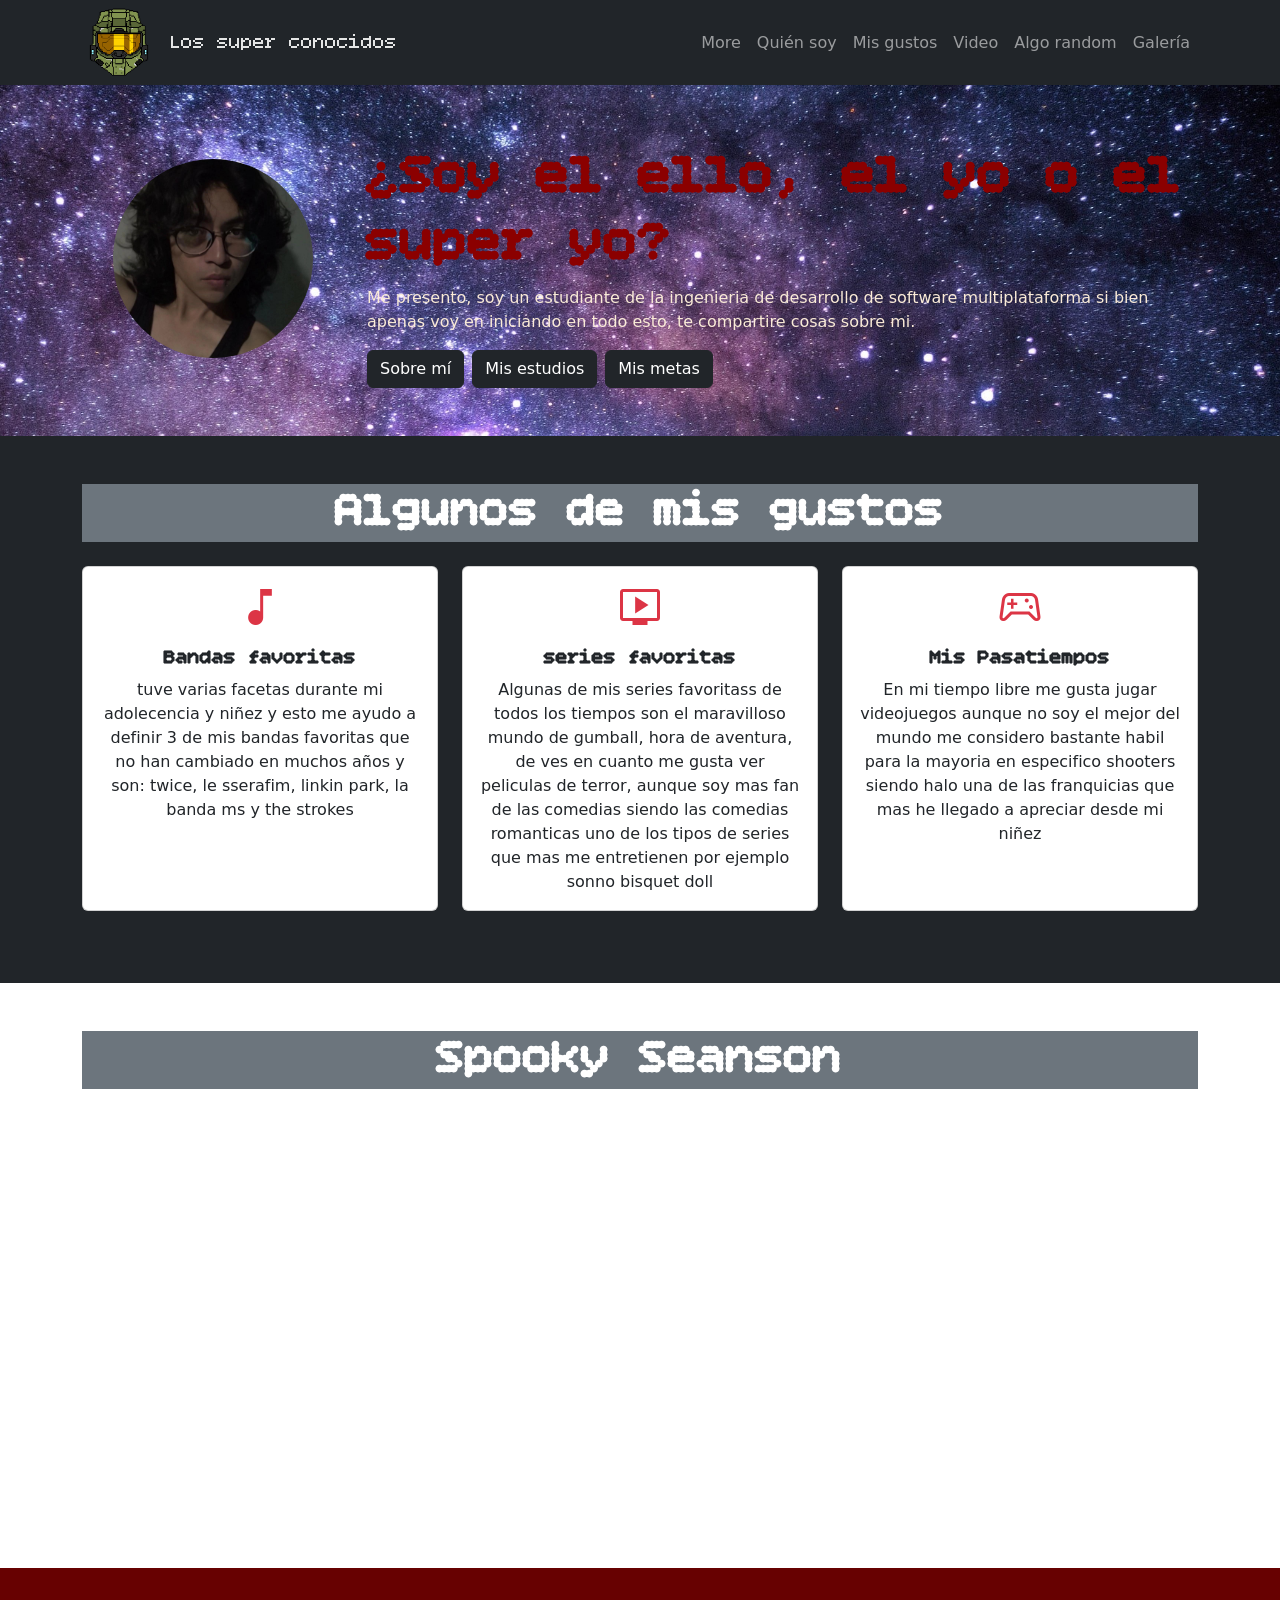
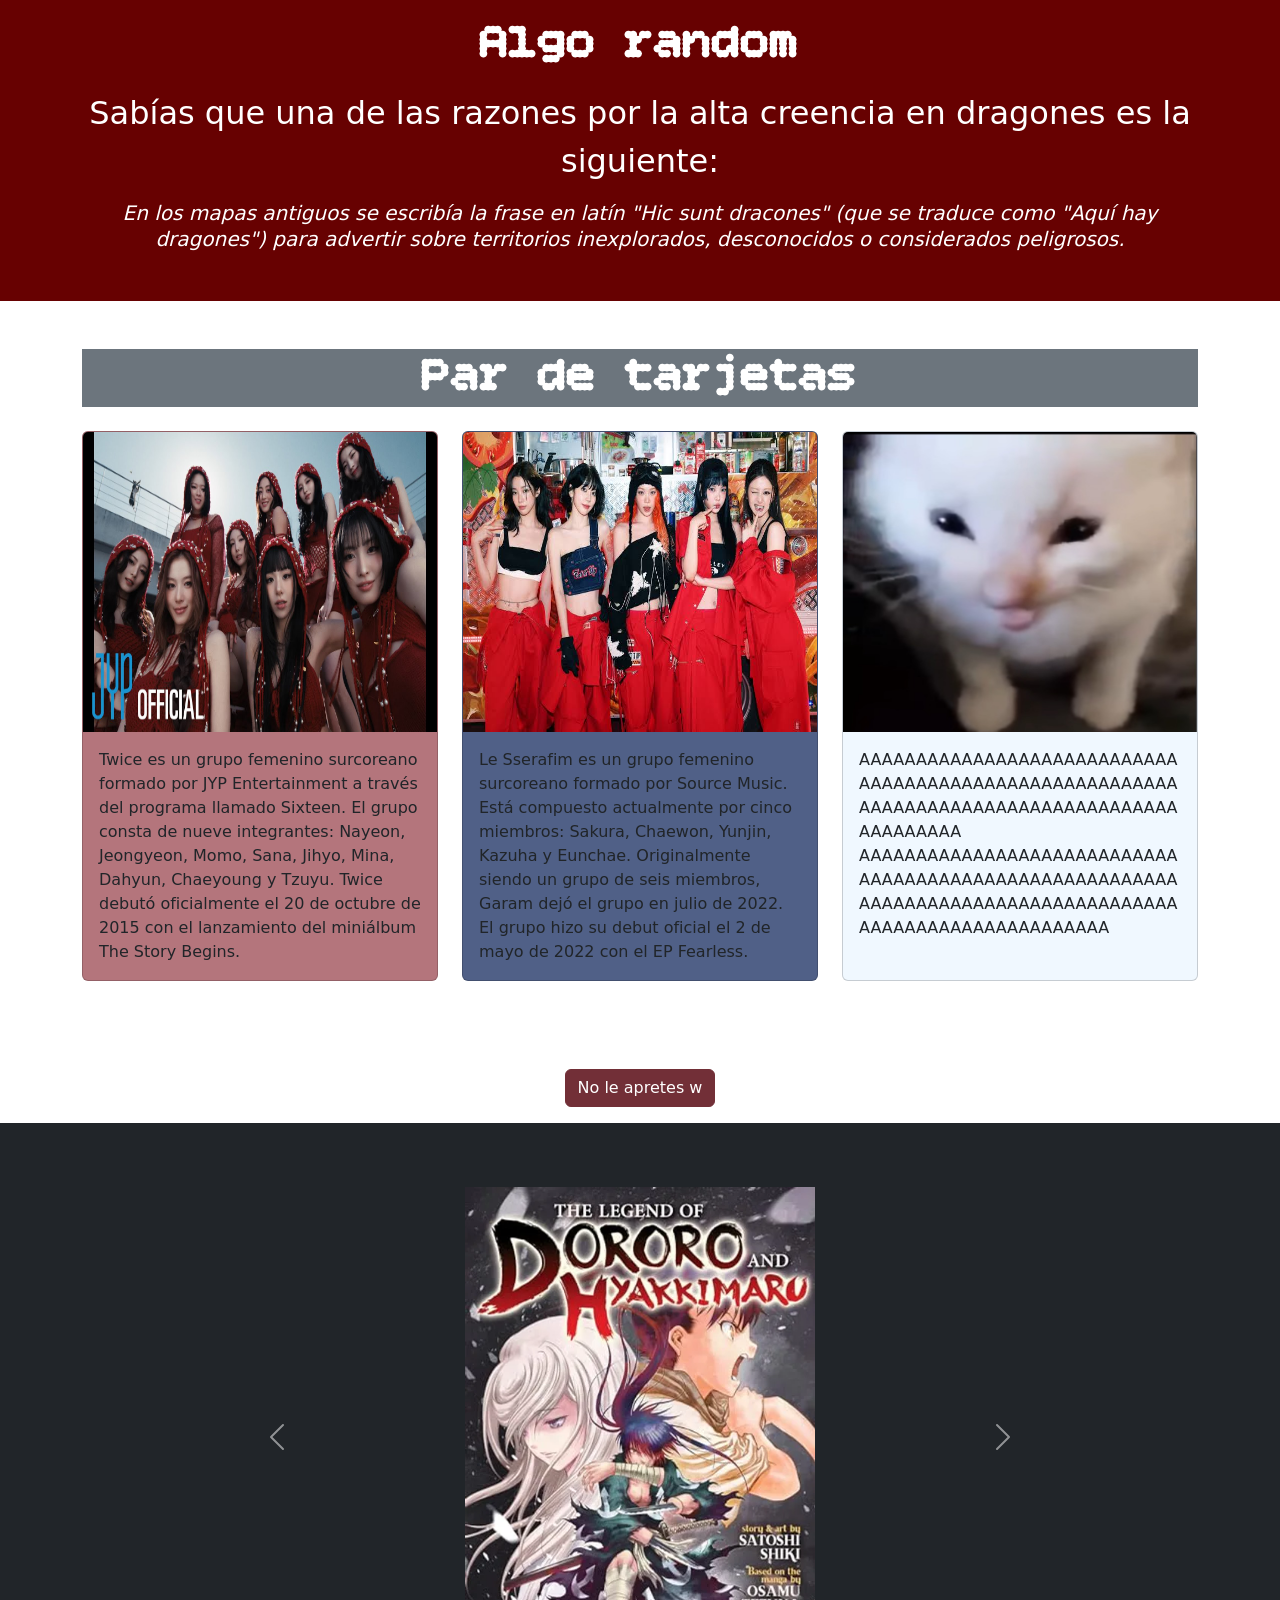
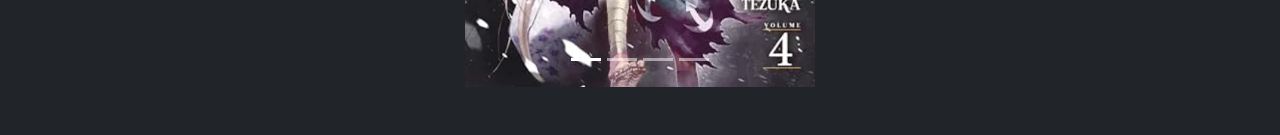
<file: index.html>
<!DOCTYPE html>
<html lang="es">

<head>
    <meta charset="UTF-8">
    <meta name="viewport" content="width=device-width, initial-scale=1.0">
    <meta name="Copyright" content="@ 2026 Ernesto Alonso Cedillo Guerrero">
    <meta name="Descripcion" content="Pagina portafolio personal">
    <meta name="Keywords" content="Ingenieria, Ernesto">
    <title>Pense que ya sabias</title>

    <link href="https://fonts.googleapis.com/css2?family=Bitcount+Single:wght@100..900&display=swap" rel="stylesheet">
    <link rel="stylesheet" href="https://fonts.googleapis.com/css2?family=Material+Symbols+Outlined:opsz,wght,FILL,GRAD@24,400,0,0" />

    <link rel="stylesheet" href="CSS/bootstrap.min.css">
    <link rel="stylesheet" href="CSS/estilos.css">
    <link rel="shortcut icon" href="iconos/LOGO2.png" type="image/x-icon">
</head>

<body style="background-image: url('imagenes/Fondo.jpg'); background-size: cover; background-position: center; background-attachment: fixed;">

    <header class="navbar navbar-expand-lg bg-dark py-0 navbar-dark fixed-top">
        <nav class="container">
            <a class="navbar-brand" href="#quien">
                <img src="imagenes/LOGO2.png" alt="Logo" class="d-inline-block align-text-middle logotipo">
                Los super conocidos
            </a>
            <button class="navbar-toggler" type="button" data-bs-toggle="collapse"
                data-bs-target="#menuPrincipal" aria-controls="menuPrincipal"
                aria-expanded="false" aria-label="Abrir menú">
                <span class="navbar-toggler-icon"></span>
            </button>

            <div class="collapse navbar-collapse" id="menuPrincipal">
                <div class="navbar-nav ms-auto">
                    <a class="nav-link" href="more.html">More</a>
                    <a class="nav-link" href="#quien">Quién soy</a>
                    <a class="nav-link" href="#gustos">Mis gustos</a>
                    <a class="nav-link" href="#video">Video</a>
                    <a class="nav-link" href="#random">Algo random</a>
                    <a class="nav-link" href="#galeria">Galería</a>
                </div>
            </div>
        </nav>
    </header>

    <section id="quien" class="container py-5">
        <div class="row align-items-center">
            <figure class="col-8 offset-2 col-md-4 offset-md-0 col-lg-3 text-center">
                <img src="imagenes/yo.jpg" alt="Foto de perfil" width="200" height="200"
                    class="rounded-circle img-fluid foto-perfil">
            </figure>

            <article class="col-12 col-md-8 col-lg-9 text-center text-md-start">
                <h1 class="display-4 fw-bold" style="color: darkred;">¿Soy el ello, el yo o el super yo?</h1>
                <p style="color: antiquewhite;">
                    Me presento, soy un estudiante de la ingenieria de desarrollo de software multiplataforma
                    si bien apenas voy en iniciando en todo esto, te compartire cosas sobre mi.
                </p>
                <div class="d-flex flex-wrap gap-2 justify-content-center justify-content-md-start">
                    <button type="button" class="btn btn-dark" data-bs-toggle="modal"
                        data-bs-target="#modal_uno">Sobre mí</button>
                    <button type="button" class="btn btn-dark" data-bs-toggle="modal"
                        data-bs-target="#modal_dos">Mis estudios</button>
                    <button type="button" class="btn btn-dark" data-bs-toggle="modal"
                        data-bs-target="#modal_tres">Mis metas</button>
                </div>
            </article>
        </div>
    </section>

    <section id="gustos" class="bg-dark py-5">
        <div class="container">
            <h2 class="display-5 fw-bold text-center text-bg-secondary mb-4">Algunos de mis gustos</h2>

            <div class="row">
                <article class="col-10 offset-1 col-md-6 offset-md-0 col-lg-4 mb-4">
                    <div class="card h-100 text-center">
                        <div class="card-body">
                            <span class="material-symbols-outlined text-danger">music_note</span>
                            <h3 class="card-title h5 fw-bold">Bandas favoritas</h3>
                            <p class="card-text">
                                tuve varias facetas durante mi adolecencia y niñez y esto me ayudo a definir 3 de mis bandas favoritas que no han cambiado en muchos años
                                y son: twice, le sserafim, linkin park, la banda ms y the strokes
                            </p>
                        </div>
                    </div>
                </article>

                <article class="col-10 offset-1 col-md-6 offset-md-0 col-lg-4 mb-4">
                    <div class="card h-100 text-center">
                        <div class="card-body">
                            <span class="material-symbols-outlined text-danger">live_tv</span>
                            <h3 class="card-title h5 fw-bold">series favoritas</h3>
                            <p class="card-text">
                                Algunas de mis series favoritass de todos los tiempos son el maravilloso mundo de gumball, hora de aventura, de ves en cuanto me gusta ver peliculas de terror, aunque soy mas fan de las comedias
                                siendo las comedias romanticas uno de los tipos de series que mas me entretienen por ejemplo sonno bisquet doll

                            </p>
                        </div>
                    </div>
                </article>

                <article class="col-10 offset-1 col-md-6 offset-md-0 col-lg-4 mb-4">
                    <div class="card h-100 text-center">
                        <div class="card-body">
                            <span class="material-symbols-outlined text-danger">sports_esports</span>
                            <h3 class="card-title h5 fw-bold"> Mis Pasatiempos</h3>
                            <p class="card-text">
                                En mi tiempo libre me gusta jugar videojuegos aunque no soy el mejor del mundo me considero bastante habil para la mayoria
                                en especifico shooters siendo halo una de las franquicias que mas he llegado a apreciar desde mi niñez
                            </p>
                        </div>
                    </div>
                </article>
            </div>
        </div>
    </section>

    <section id="video" class="container py-5">
        <h2 class="display-5 fw-bold text-center text-bg-secondary mb-4">Spooky Seanson</h2>
        <iframe id="video-youtube" class="w-100"
            src="https://www.youtube.com/embed/gQaCiOdQKxk?si=9TJqZdLeyEkj-Uqx"
            title="Video favorito" allowfullscreen loading="lazy"
            referrerpolicy="strict-origin-when-cross-origin"></iframe>
    </section>

    <section id="random" class="text-center text-white py-5" style="background-color: rgb(103, 1, 1);">
        <article class="container">
            <h2 class="display-5 fw-bold mb-3">Algo random</h2>
            <p class="fs-2">Sabías que una de las razones por la alta creencia en dragones es la siguiente:</p>
            <span class="h5 fst-italic">En los mapas antiguos se escribía la frase en latín "Hic sunt dracones" (que se traduce como "Aquí hay dragones") para advertir sobre territorios inexplorados, desconocidos o considerados peligrosos.
            </span>
        </article>
    </section>

    <section id="galeria" class="container py-5">
        <h2 class="display-5 fw-bold text-center text-bg-secondary mb-4">Par de tarjetas</h2>

        <div class="row">
            <article class="col-10 offset-1 col-md-6 offset-md-0 col-lg-4 mb-4">
                <div class="card h-100" style="background-color: #b4757c;">
                <img src="imagenes/twice.jpg" class="card-img-top" alt="Imagen 1">
                    <div class="card-body">
                     <p class="card-text">
                         Twice es un grupo femenino surcoreano formado por JYP Entertainment a través del programa llamado Sixteen.
                         El grupo consta de nueve integrantes: Nayeon, Jeongyeon, Momo, Sana, Jihyo, Mina, Dahyun, Chaeyoung y Tzuyu.
                          Twice debutó oficialmente el 20 de octubre de 2015 con el lanzamiento del miniálbum The Story Begins.​
                    </p>
                    </div>
                </div>
            </article>

            <article class="col-10 offset-1 col-md-6 offset-md-0 col-lg-4 mb-4">
                <div class="card h-100" style="background-color: rgb(80, 96, 135);">
                    <img src="imagenes/LE_1.jpg" class="card-img-top" alt="Imagen 2">
                    <div class="card-body">
                        <p class="card-text">
                            Le Sserafim es un grupo femenino surcoreano formado por Source Music. Está compuesto actualmente por cinco miembros: Sakura, Chaewon, Yunjin, Kazuha y Eunchae. Originalmente siendo un grupo de seis miembros,
                             Garam dejó el grupo en julio de 2022. El grupo hizo su debut oficial el 2 de mayo de 2022 con el EP Fearless.
                        </p>
                    </div>
                </div>
            </article>

            <article class="col-10 offset-1 col-md-6 offset-md-0 col-lg-4 mb-4">
                <div class="card h-100" style="background-color: aliceblue;">
                    <img src="imagenes/AAAAAAAA.jpeg" class="card-img-top" alt="Imagen 3">
                    <div class="card-body">
                        <p class="card-text">
                            AAAAAAAAAAAAAAAAAAAAAAAAAAAAAAAAAAAAAAAAAAAAAAAAAAAAAAAAAAAAAAAAAAAAAAAAAAAAAAAAAAAAAAAAAAAAA
                            AAAAAAAAAAAAAAAAAAAAAAAAAAAAAAAAAAAAAAAAAAAAAAAAAAAAAAAAAAAAAAAAAAAAAAAAAAAAAAAAAAAAAAAAAAAAAAAAAAAAAAAAAA
                        </p>
                    </div>
                </div>
            </article>
        </div>
    </section>

<section id="boton_video" class="container py-3 text-center">
    <button type="button" class="btn" data-bs-toggle="modal"
        data-bs-target="#modal_videoR"
        style="background-color:#722f37; border-color:#722f37; color:#fff;">
        No le apretes w
    </button>
</section>

<section id="slider" class="container-fluid bg-dark p-0 pt-3 pb-3 pt-lg-5">

    <div id="carruselSlider" class="carousel slide mt-3 col-8 offset-2">


        <div class="carousel-indicators">
            <button type="button" data-bs-target="#carruselSlider" data-bs-slide-to="0" class="active"
                aria-current="true" aria-label="Slide 1"></button>
            <button type="button" data-bs-target="#carruselSlider" data-bs-slide-to="1"
                aria-label="Slide 2"></button>
            <button type="button" data-bs-target="#carruselSlider" data-bs-slide-to="2"
                aria-label="Slide 3"></button>
            <button type="button" data-bs-target="#carruselSlider" data-bs-slide-to="3"
                aria-label="Slide 4"></button>
        </div>

        <div class="carousel-inner">

            <div class="carousel-item active">
                <img src="imagenes/DR.webp" class="d-block w-100" alt="Descripción de la imagen 1">
                <div class="carousel-caption d-none d-md-block">

                </div>
            </div>

            <div class="carousel-item">
                <img src="imagenes/tk_1.webp" class="d-block w-100" alt="Descripción de la imagen 2">
                <div class="carousel-caption d-none d-md-block">

                </div>
            </div>

            <div class="carousel-item">
                <img src="imagenes/DM_1.avif" class="d-block w-100" alt="Descripción de la imagen 3">
                <div class="carousel-caption d-none d-md-block">
                </div>
            </div>

            <div class="carousel-item">
                <img src="imagenes/Ak_2.jpg" class="d-block w-100" alt="Descripción de la imagen 4">
                <div class="carousel-caption d-none d-md-block">

                </div>
            </div>

        </div>

        <button class="carousel-control-prev" type="button" data-bs-target="#carruselSlider"
            data-bs-slide="prev">
            <span class="carousel-control-prev-icon" aria-hidden="true"></span>
            <span class="visually-hidden">Anterior</span>
        </button>
        <button class="carousel-control-next" type="button" data-bs-target="#carruselSlider"
            data-bs-slide="next">
            <span class="carousel-control-next-icon" aria-hidden="true"></span>
            <span class="visually-hidden">Siguiente</span>
        </button>

    </div>
</section>

    <footer class="container-fluid bg-dark text-white text-center">
        <p class="py-3 mb-0"></p>
    </footer>

    <div class="modal fade" id="modal_uno" tabindex="-1" aria-labelledby="modal_uno_titulo" aria-hidden="true">
        <div class="modal-dialog modal-dialog-centered">
            <div class="modal-content">
                <div class="modal-header">
                    <h2 class="modal-title fs-5 fw-bold" id="modal_uno_titulo">Sobre mí</h2>
                    <button type="button" class="btn-close" data-bs-dismiss="modal" aria-label="Cerrar"></button>
                </div>
                <div class="modal-body text-center">
                    <img src="imagenes/gato.jpeg" alt="Imagenceo" class="img-fluid mb-3">
                    <p>
                        esta es mi gata siames llamada kelly es lo unico que se tiene que saber de mi aparte de que estudio en una ingenieria en sistemas
                    </p>
                </div>
                <div class="modal-footer">
                    <button type="button" class="btn btn-secondary" data-bs-dismiss="modal">Cerrar</button>
                </div>
            </div>
        </div>
    </div>

    <div class="modal fade" id="modal_dos" tabindex="-1" aria-labelledby="modal_dos_titulo" aria-hidden="true">
        <div class="modal-dialog modal-dialog-centered">
            <div class="modal-content">
                <div class="modal-header">
                    <h2 class="modal-title fs-5 fw-bold" id="modal_dos_titulo">Mis estudios</h2>
                    <button type="button" class="btn-close" data-bs-dismiss="modal" aria-label="Cerrar"></button>
                </div>
                <div class="modal-body text-center">
                    <p>
                        En mis estudios puedo decir que lo unico importante hasta el momento es que mi vida estudiantil comenzo con la preparatoria tecnica, fui al cbtis
                        y proximamente entre a la utl aunque principalmente como estudiante de gatronomia, como no fue lo mio cambie de carrera y dentro de un año volvi a ingresar aunque ahora como ingeniero en sistemas 
                    </p>
                </div>
                <div class="modal-footer">
                    <button type="button" class="btn btn-secondary" data-bs-dismiss="modal">Cerrar</button>
                </div>
            </div>
        </div>
    </div>

    <div class="modal fade" id="modal_tres" tabindex="-1" aria-labelledby="modal_tres_titulo" aria-hidden="true">
        <div class="modal-dialog modal-dialog-centered">
            <div class="modal-content">
                <div class="modal-header">
                    <h2 class="modal-title fs-5 fw-bold" id="modal_tres_titulo">Mis metas</h2>
                    <button type="button" class="btn-close" data-bs-dismiss="modal" aria-label="Cerrar"></button>
                </div>
                <div class="modal-body text-center">
                    <img src="imagenes/cEO_sex.jpeg" alt="Imagen 3" class="img-fluid mb-3">
                    <p>
                        Este es el tipo de hombre que es mi ejemplo a seguir
                    </p>
                </div>
                <div class="modal-footer">
                    <button type="button" class="btn btn-secondary" data-bs-dismiss="modal">Cerrar</button>
                </div>
            </div>
        </div>
    </div>
<div class="modal fade" id="modal_videoR" tabindex="-1" aria-labelledby="modal_video_Ricktroll" aria-hidden="true">
    <div class="modal-dialog modal-lg modal-dialog-centered">
        <div class="modal-content">
            <div class="modal-header">
                <h2 class="modal-title fs-5 fw-bold" id="modal_video_Ricktroll">Te dije que no lo hicieras w</h2>
                <button type="button" class="btn-close" data-bs-dismiss="modal" aria-label="Cerrar"></button>
            </div>
            <div class="modal-body">
               
                <iframe id="video_Rickroll" class="w-100"
                    data-src="https://www.youtube.com/embed/eBGIQ7ZuuiU?si=RJYG7pu--AclJjse" 
                    title="Video" allow="autoplay; encrypted-media; fullscreen" allowfullscreen></iframe>
            </div>
        </div>
    </div>
</div>

    <script src="js/bootstrap.min.js"></script>
    <script>
    const ventana_video = document.getElementById("modal_videoR");
    const video_modal = document.getElementById("video_Rickroll");

    ventana_video.addEventListener("show.bs.modal", () => {
        video_modal.src = video_modal.dataset.src;
    });
    ventana_video.addEventListener("hidden.bs.modal", () => {
        video_modal.src = "";
    });
</script>
</body>

</html>
</file>
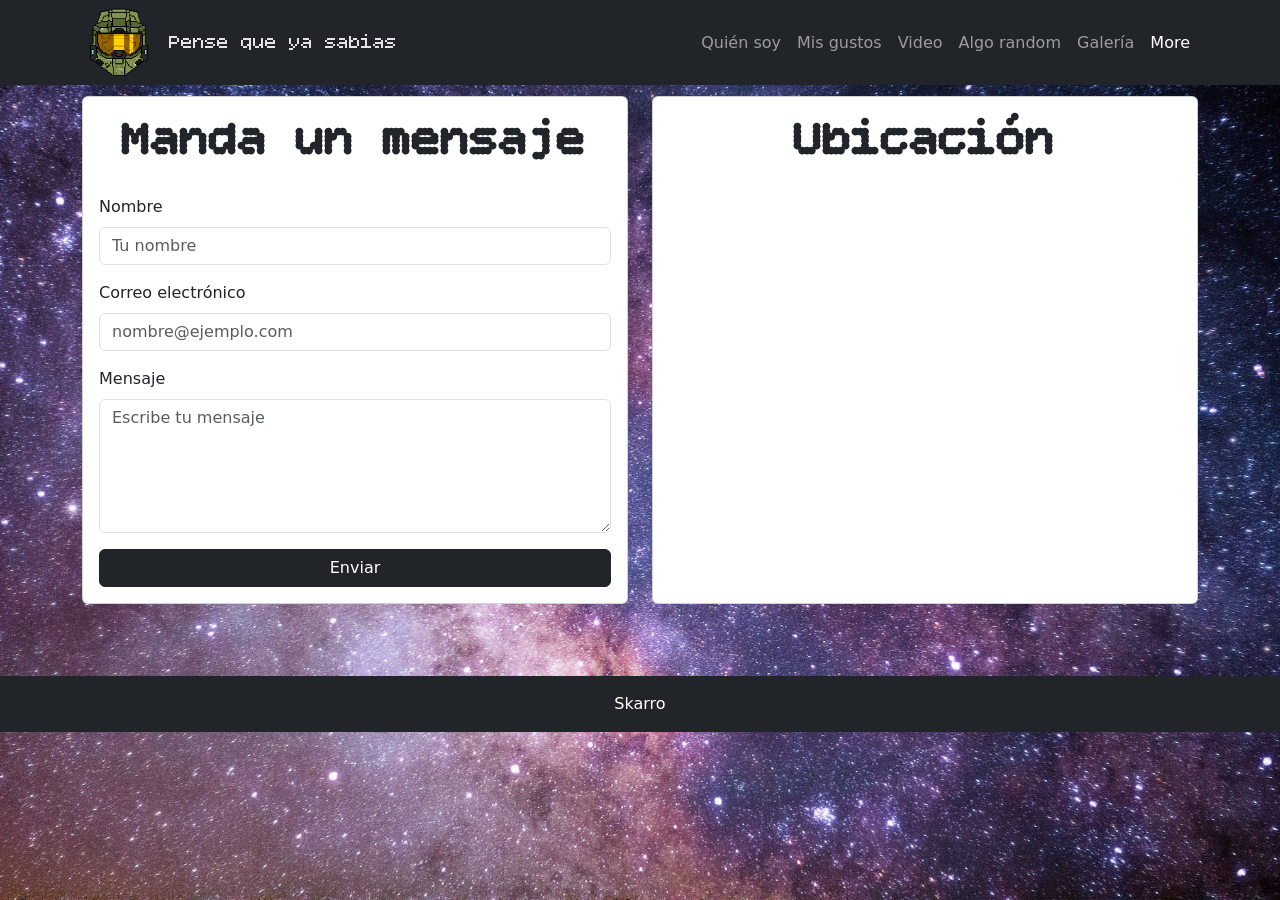
<file: more.html>
<!DOCTYPE html>
<html lang="es">

<head>
    <meta charset="UTF-8">
    <meta name="viewport" content="width=device-width, initial-scale=1.0">
    <title>SEGUNDA PAG</title>

    <link href="https://fonts.googleapis.com/css2?family=Bitcount+Single:wght@100..900&display=swap" rel="stylesheet">

    <link rel="stylesheet" href="CSS/bootstrap.min.css">
    <link rel="stylesheet" href="CSS/estilos.css">
    <link rel="shortcut icon" href="iconos/LOGO2.png" type="image/x-icon">
</head>

<body style="background-image: url('imagenes/Fondo.jpg'); background-size: cover; background-position: center; background-attachment: fixed;">

    <header class="navbar navbar-expand-lg bg-dark py-0 navbar-dark fixed-top">
        <nav class="container">
            <a class="navbar-brand" href="index.html#quien">
                <img src="imagenes/LOGO2.png" alt="Logo" class="d-inline-block align-text-middle logotipo">
                Pense que ya sabias
            </a>
            <button class="navbar-toggler" type="button" data-bs-toggle="collapse"
                data-bs-target="#menu_principal" aria-controls="menu_principal"
                aria-expanded="false" aria-label="Abrir menú">
                <span class="navbar-toggler-icon"></span>
            </button>

            <div class="collapse navbar-collapse" id="menu_principal">
                <div class="navbar-nav ms-auto">
                    <a class="nav-link" href="index.html#quien">Quién soy</a>
                    <a class="nav-link" href="index.html#gustos">Mis gustos</a>
                    <a class="nav-link" href="index.html#video">Video</a>
                    <a class="nav-link" href="index.html#random">Algo random</a>
                    <a class="nav-link" href="index.html#galeria">Galería</a>
                    <a class="nav-link active" href="more.html">More</a>
                </div>
            </div>
        </nav>
    </header>

    <section id="contacto" class="container py-5 mt-5">
        <div class="row">
            <article class="col-12 col-lg-6 mb-4">
                <div class="card h-100">
                    <div class="card-body">
                        <h1 class="display-5 fw-bold text-center mb-4">Manda un mensaje </h1>

                        <form id="formulario" action="#" method="get">
                            <div class="mb-3">
                                <label for="nombre" class="form-label">Nombre</label>
                                <input type="text" class="form-control" id="nombre" name="nombre"
                                    placeholder="Tu nombre" required>
                            </div>

                            <div class="mb-3">
                                <label for="correo" class="form-label">Correo electrónico</label>
                                <input type="email" class="form-control" id="correo" name="correo"
                                    placeholder="nombre@ejemplo.com" required>
                            </div>

                            <div class="mb-3">
                                <label for="mensaje" class="form-label">Mensaje</label>
                                <textarea class="form-control" id="mensaje" name="mensaje" rows="5"
                                    placeholder="Escribe tu mensaje" required></textarea>
                            </div>

                            <button type="submit" class="btn btn-dark w-100">Enviar</button>
                        </form>
                    </div>
                </div>
            </article>

            <article class="col-12 col-lg-6 mb-4">
                <div class="card h-100">
                    <div class="card-body d-flex flex-column">
                        <h2 class="display-5 fw-bold text-center mb-4">Ubicación</h2>
                        <iframe id="mapa" class="w-100 flex-grow-1"
                            src="https://www.google.com/maps/embed?pb=!1m18!1m12!1m3!1d3720.929014169163!2d-101.67705912494829!3d21.15522308342338!2m3!1f0!2f0!3f0!3m2!1i1024!2i768!4f13.1!3m3!1m2!1s0x842bbf304cd9e7e1%3A0xca0917e5e1e92396!2sCBTIS%20225!5e0!3m2!1sen!2smx!4v1792084517684!5m2!1sen!2smx"
                            style="border:0; min-height:350px;" allowfullscreen="" loading="lazy"
                            referrerpolicy="strict-origin-when-cross-origin"></iframe>
                    </div>
                </div>
            </article>

        </div>
    </section>

    <footer class="container-fluid bg-dark text-white text-center">
        <p class="py-3 mb-0">Skarro</p>
    </footer>

    <script src="js/bootstrap.min.js"></script>
</body>

</html>
</file>
<file: CSS/estilos.css>
html {
    scroll-behavior: smooth;
    scroll-padding-top: 6rem;
}

body {
    color: #292d32;
}
h1,
h2,
h3,
.navbar-brand {
    font-family: "Bitcount Single", system-ui;
}

.logotipo {
    width: 75px;
}

#quien {
    margin-top: 6rem;
}

.material-symbols-outlined {
    font-size: 48px;
    margin-bottom: 15px;
} 

#video-youtube {
    height: 400px;
    border: 0;
}

#carruselSlider .carousel-item {
    height: 500px;
    background-color: #212529;
}

#carruselSlider .carousel-item img {
    width: 100%;
    height: 100%;
    object-fit: contain;
}

#galeria .card {
    transition: transform 0.3s ease;
}

#galeria .card:hover {
    transform: scale(1.05);
}
#galeria img{
    height: 300px;
}
#modal_tres img{
    height: 250px;
}
#modal_uno img{
    height: 250px;
}
#modal_videoR iframe{
    height: 350px;
}
</file>
